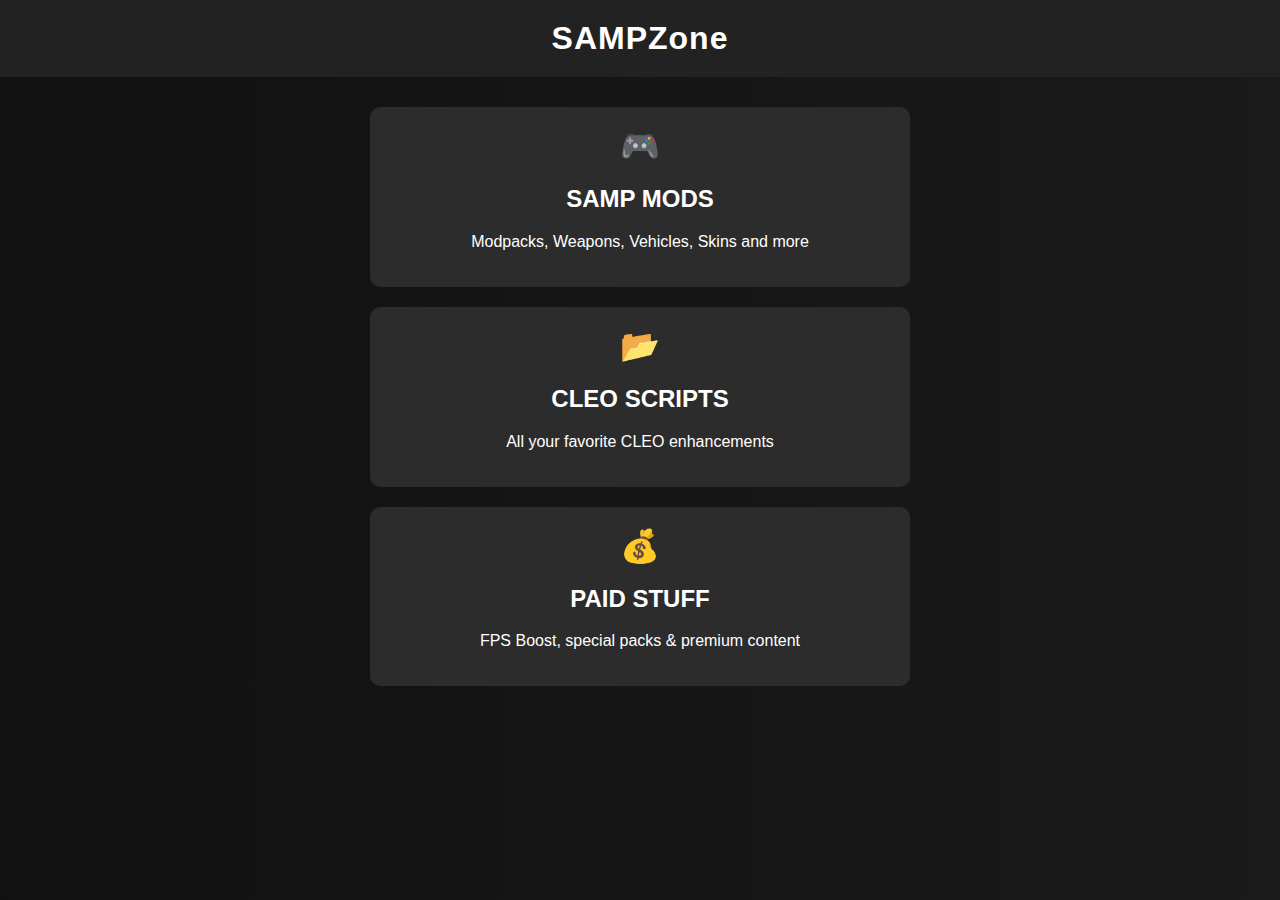
<file: index.html>
<!DOCTYPE html>
<html lang="en">
<head>
  <meta charset="UTF-8" />
  <meta name="viewport" content="width=device-width, initial-scale=1.0"/>
  <title>SAMPZone</title>
  <link rel="stylesheet" href="style.css">
</head>
<body>
  <header>SAMPZone</header>
  <div class="section-container">
    <div class="section" onclick="location.href='mods.html'">
      <div class="icon">🎮</div>
      <h2>SAMP MODS</h2>
      <p>Modpacks, Weapons, Vehicles, Skins and more</p>
    </div>
    <div class="section" onclick="location.href='cleo.html'">
      <div class="icon">📂</div>
      <h2>CLEO SCRIPTS</h2>
      <p>All your favorite CLEO enhancements</p>
    </div>
    <div class="section" onclick="location.href='shop.html'">
      <div class="icon">💰</div>
      <h2>PAID STUFF</h2>
      <p>FPS Boost, special packs & premium content</p>
    </div>
  </div>
</body>
</html>
</file>
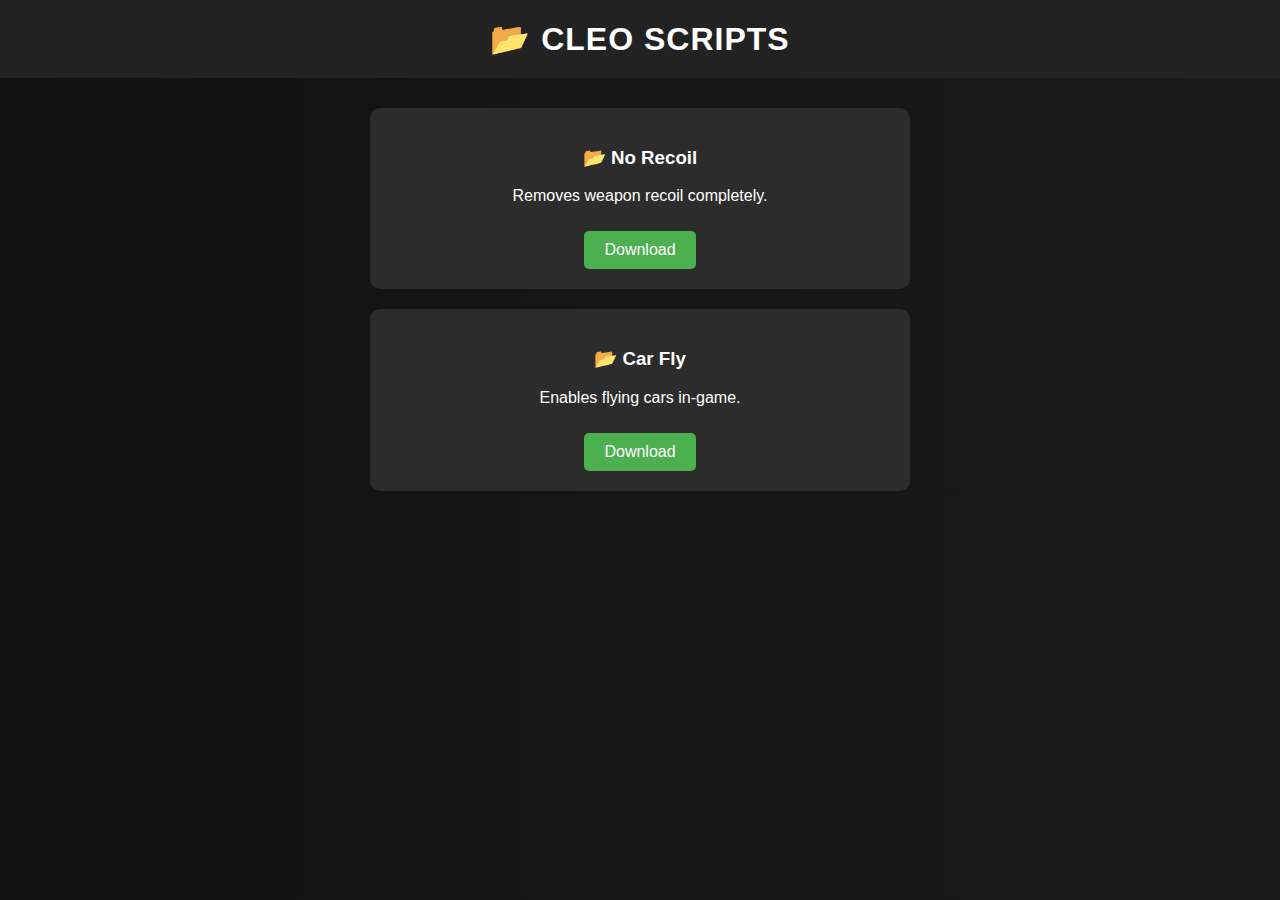
<file: cleo.html>
<!DOCTYPE html>
<html lang="en">
<head>
  <meta charset="UTF-8">
  <meta name="viewport" content="width=device-width, initial-scale=1.0">
  <title>CLEO - SAMPZone</title>
  <link rel="stylesheet" href="style.css">
</head>
<body>
  <header>📂 CLEO SCRIPTS</header>
  <div class="section-container">
    <div class="mod-box">
      <h3>📂 No Recoil</h3>
      <p>Removes weapon recoil completely.</p>
      <a href="#" class="download-btn">Download</a>
    </div>
    <div class="mod-box">
      <h3>📂 Car Fly</h3>
      <p>Enables flying cars in-game.</p>
      <a href="#" class="download-btn">Download</a>
    </div>
  </div>
</body>
</html>
</file>
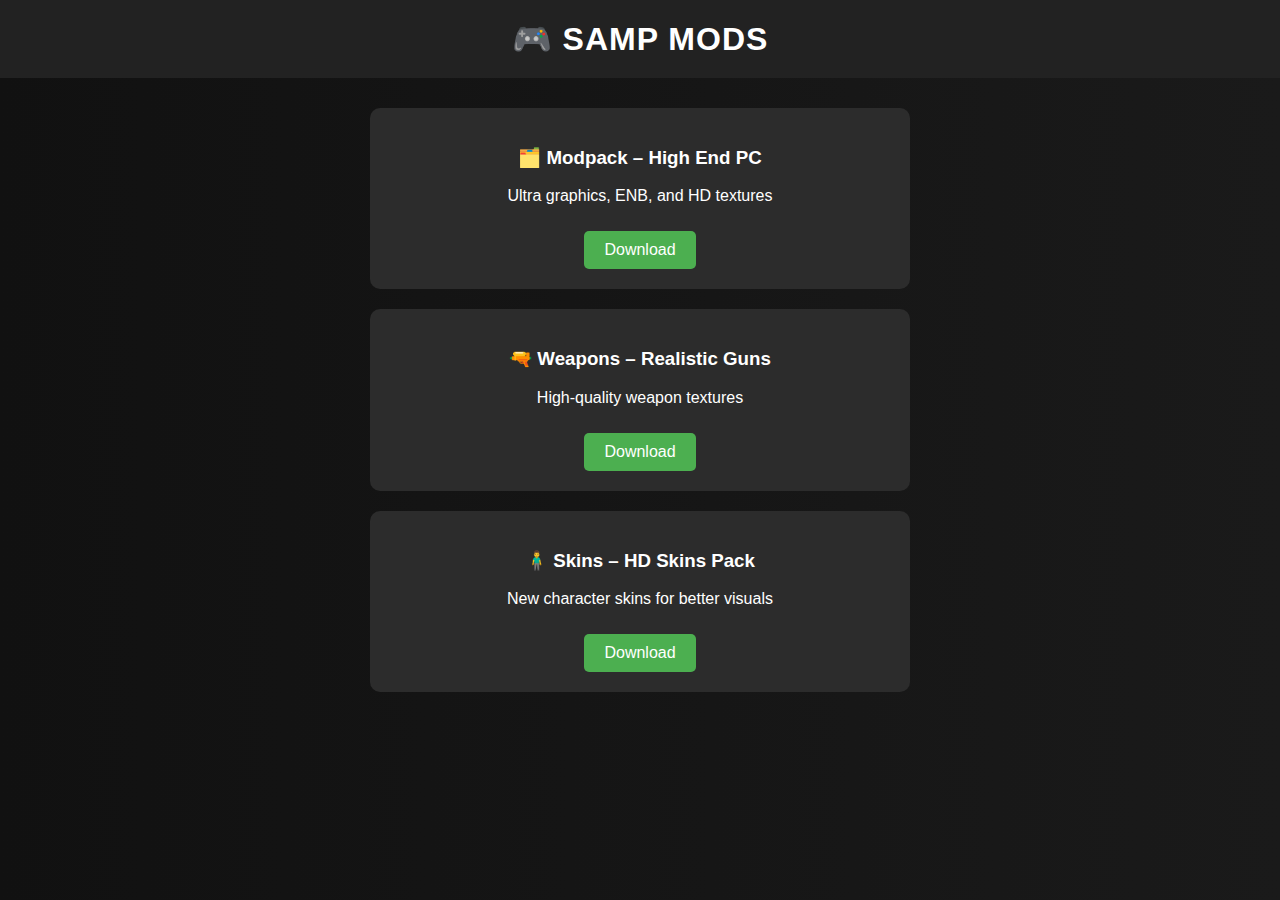
<file: mods.html>
<!DOCTYPE html>
<html lang="en">
<head>
  <meta charset="UTF-8">
  <meta name="viewport" content="width=device-width, initial-scale=1.0">
  <title>Mods - SAMPZone</title>
  <link rel="stylesheet" href="style.css">
</head>
<body>
  <header>🎮 SAMP MODS</header>
  <div class="section-container">
    <div class="mod-box">
      <h3>🗂️ Modpack – High End PC</h3>
      <p>Ultra graphics, ENB, and HD textures</p>
      <a href="#" class="download-btn">Download</a>
    </div>
    <div class="mod-box">
      <h3>🔫 Weapons – Realistic Guns</h3>
      <p>High-quality weapon textures</p>
      <a href="#" class="download-btn">Download</a>
    </div>
    <div class="mod-box">
      <h3>🧍‍♂️ Skins – HD Skins Pack</h3>
      <p>New character skins for better visuals</p>
      <a href="#" class="download-btn">Download</a>
    </div>
  </div>
</body>
</html>
</file>
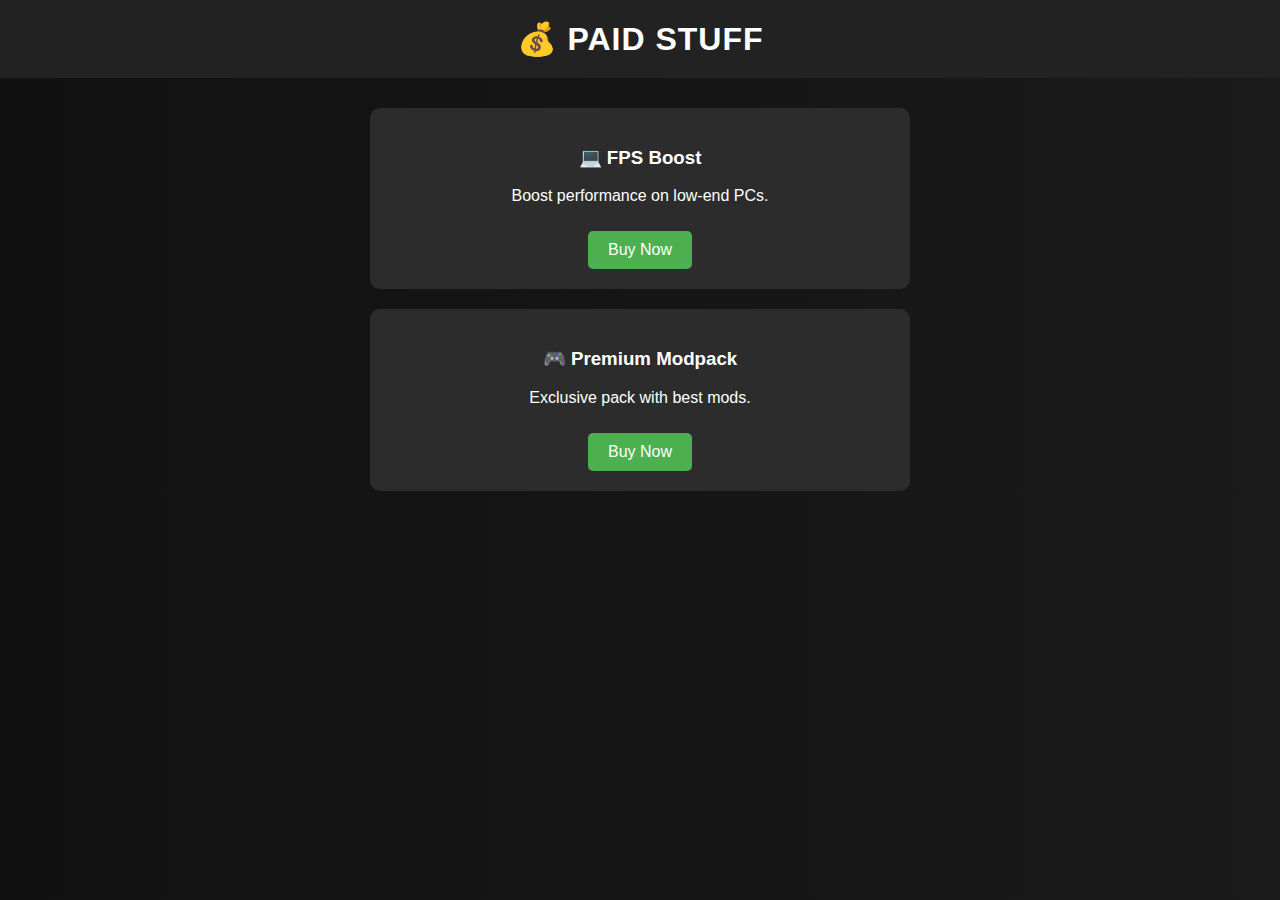
<file: shop.html>
<!DOCTYPE html>
<html lang="en">
<head>
  <meta charset="UTF-8">
  <meta name="viewport" content="width=device-width, initial-scale=1.0">
  <title>Shop - SAMPZone</title>
  <link rel="stylesheet" href="style.css">
</head>
<body>
  <header>💰 PAID STUFF</header>
  <div class="section-container">
    <div class="mod-box">
      <h3>💻 FPS Boost</h3>
      <p>Boost performance on low-end PCs.</p>
      <a href="#" class="download-btn">Buy Now</a>
    </div>
    <div class="mod-box">
      <h3>🎮 Premium Modpack</h3>
      <p>Exclusive pack with best mods.</p>
      <a href="#" class="download-btn">Buy Now</a>
    </div>
  </div>
</body>
</html>
</file>
<file: style.css>
body {
  margin: 0;
  font-family: 'Segoe UI', sans-serif;
  background: linear-gradient(to right, #111, #1a1a1a);
  color: white;
  text-align: center;
}
header {
  background-color: #222;
  padding: 20px;
  font-size: 2em;
  font-weight: bold;
  letter-spacing: 1px;
}
.section-container {
  display: flex;
  flex-direction: column;
  align-items: center;
  margin-top: 30px;
  gap: 20px;
}
.section, .mod-box {
  width: 90%;
  max-width: 500px;
  background: #2c2c2c;
  border-radius: 10px;
  padding: 20px;
  transition: transform 0.3s ease, background 0.3s;
  cursor: pointer;
}
.section:hover, .mod-box:hover {
  background: #3a3a3a;
  transform: scale(1.02);
}
.icon {
  font-size: 2em;
  margin-bottom: 10px;
}
.download-btn {
  display: inline-block;
  margin-top: 10px;
  padding: 10px 20px;
  background: #4caf50;
  color: white;
  border-radius: 5px;
  text-decoration: none;
}
.download-btn:hover {
  background: #45a049;
}
</file>
